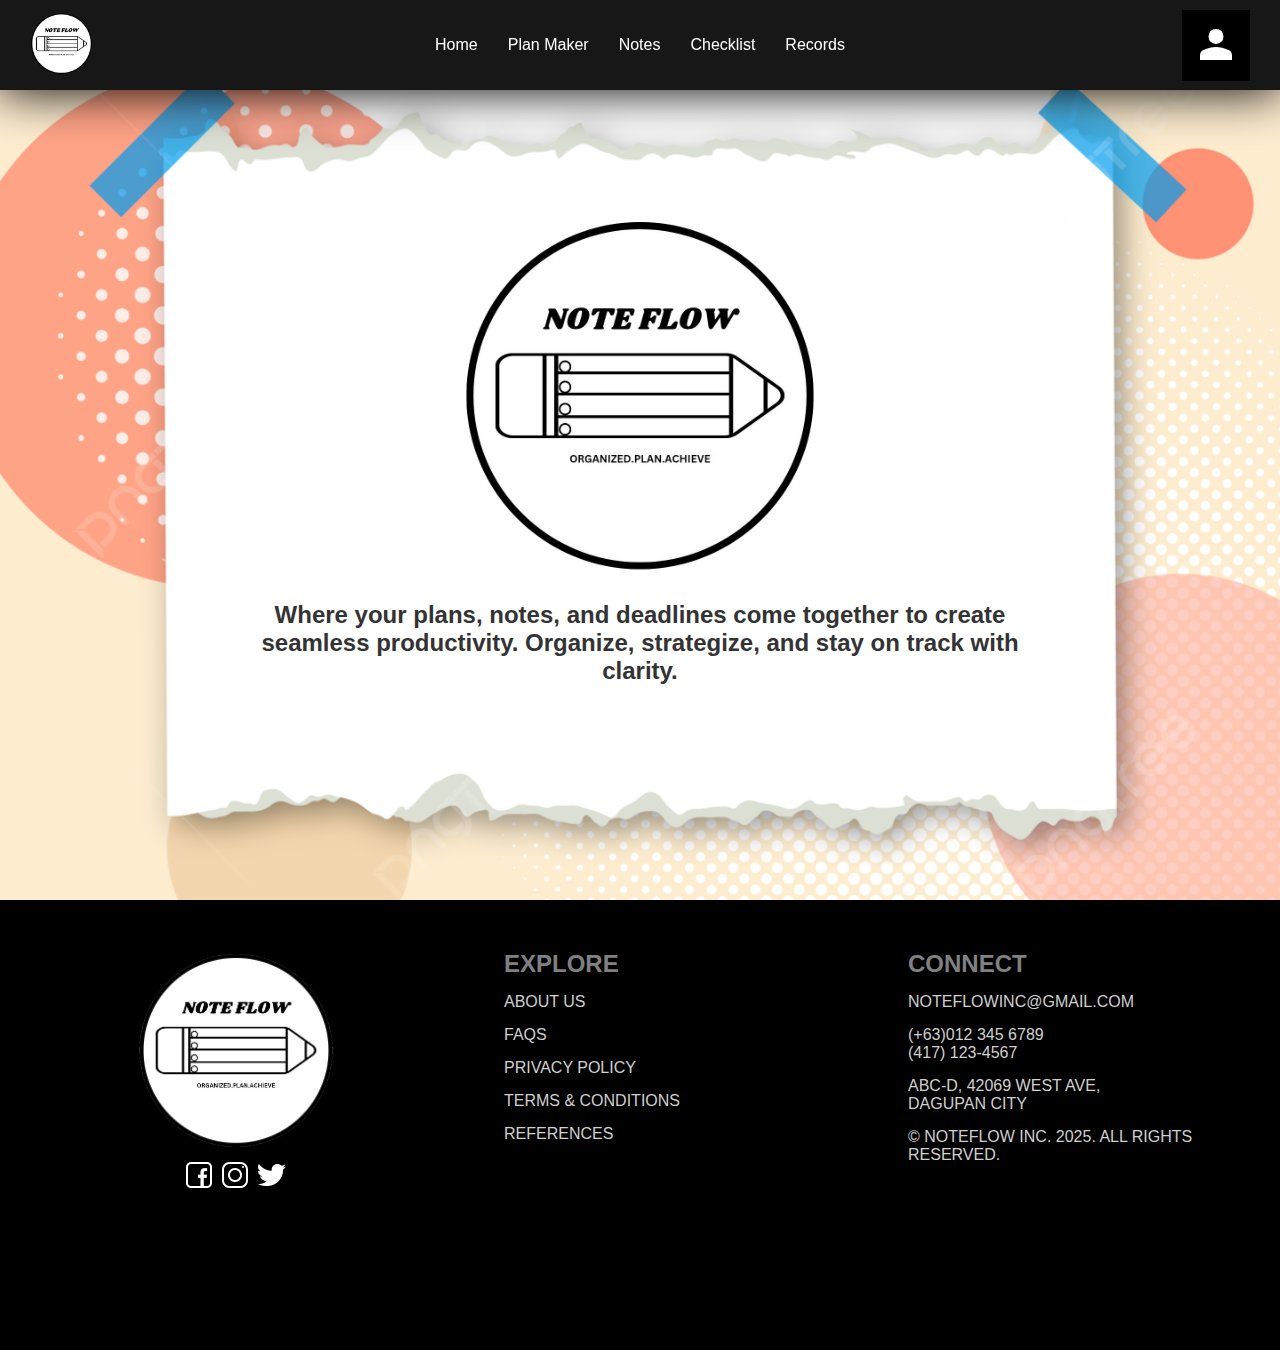
<file: index.html>
<!DOCTYPE html>

<html lang="en">

<head>

    <meta charset="UTF-8">
    <meta name="viewport" content="width=device-width, initial-scale=1.0">
    <title>Noteflow</title>
    <link rel="stylesheet" href="style.css">

</head>

<body>

    <header>
        <div class="left-cont">
            <img src="imgs/logo.png" alt="">
        </div>

        <div class="middle-cont">
            <ol>
                <li><a href="index.html">Home</a></li>
                <li><a href="plan.html">Plan Maker</a></li>
                <li><a href="notes.html">Notes</a></li>
                <li><a href="checklist.html">Checklist</a></li>
                <li><a href="records.html">Records</a></li>
            </ol>
        </div>

        <div class="right-cont">
            <button id="user" name="user">
                <svg xmlns="http://www.w3.org/2000/svg" height="48" width="48" fill="white"><path d="M24 23.95q-3.3 0-5.4-2.1-2.1-2.1-2.1-5.4 0-3.3 2.1-5.4 2.1-2.1 5.4-2.1 3.3 0 5.4 2.1 2.1 2.1 2.1 5.4 0 3.3-2.1 5.4-2.1 2.1-5.4 2.1ZM8 40v-4.7q0-1.9.95-3.25T11.4 30q3.35-1.5 6.425-2.25Q20.9 27 24 27q3.1 0 6.15.775 3.05.775 6.4 2.225 1.55.7 2.5 2.05.95 1.35.95 3.25V40Z"/></svg>
            </button>
        </div>
    </header>

    <div class="main-cont" id="">
        <div class="home-cont">
            <div class="home-cont-inside">
                <img src="imgs/logo.png" alt="">
                <h2>Where your plans, notes, and deadlines 
                    come together to create seamless productivity. Organize, 
                    strategize, and stay on track with clarity.</h2>
            </div>
        </div>
    </div>

    <!--<div class="quote-bar">
         <p>
            Noteflow: Where your plans, notes, and deadlines 
            come together to create seamless productivity. Organize, 
            strategize, and stay on track with clarity.
         </p>   
    </div>-->

    <div class="main-cont-footer" id="">
        <div class="deets">
            <div class="grid1 logo">
                <img class="logo1" src="imgs/logo.png" alt="">
                <div class="socials">
                    <a href="https://www.facebook.com/" target="blank">
                        <img src="imgs/fb.png" alt="">
                    </a>
                    <a href="https://www.instagram.com/" target="blank">
                        <img src="imgs/ig.png" alt="">
                    </a>
                    <a href="https://twitter.com/" target="blank">
                        <img src="imgs/twitt.png" alt="">
                    </a>
                </div>
            </div>

            <div class="grid1 explore">
                <h2>Explore</h2>
                <ul>
                    <li><a href="https://youtu.be/dQw4w9WgXcQ" target="blank">About Us</a></li>
                    <li><a href="https://youtu.be/dQw4w9WgXcQ" target="blank">FAQS</a></li>
                    <li><a href="https://youtu.be/dQw4w9WgXcQ" target="blank">Privacy Policy</a></li>
                    <li><a href="https://youtu.be/dQw4w9WgXcQ" target="blank">Terms & Conditions</a></li>
                    <li><a href="https://youtu.be/dQw4w9WgXcQ" target="blank">References</a></li>
                </ul>
            </div>

            <div class="grid1 connect">
                <h2>Connect</h2>
                <ul>
                    <li>noteflowinc@gmail.com </li>
                    <li>(+63)012 345 6789 <br>(417) 123-4567 </li>
                    <li>ABC-D, 42069 West Ave,<br>Dagupan City</li>
                    <li>© Noteflow Inc. 2025. All rights reserved.</li>
                </ul>
            </div>
        </div>
    </div>
    
</body>
</html>
</file>
<file: style.css>
*{
    padding: 0;
    margin: 0;
    box-sizing: border-box;
}

html {
    scroll-behavior: smooth;
}

/* scrollbar customizations */
::-webkit-scrollbar {
width: 4px;
}

/* Track */
::-webkit-scrollbar-track {
background: rgb(0, 0, 0, 0); 
}

/* Handle */
::-webkit-scrollbar-thumb {
background: var(--dark); 
}

/* Handle on hover */
::-webkit-scrollbar-thumb:hover {
background: #4c4c4c; 
}

:root {
/* colors */
--dark: #171717;
--dwhite: #cfcfcf;
--brown: #5a462f;
--black: rgb(0, 0, 0);
}

body {
    min-height: 100vh;
    background-color: var(--black);
    font-family: 'Poppins', sans-serif;
    overflow-x: visible ;
}

/* topnav */
header {
    height: 90px;
    width: 100%;
    background-color: var(--dark);
    position: fixed;  
    display: flex;
    justify-content: space-between; 
    align-items: center;
    z-index: 10;
    box-shadow: 0px 0px 50px 1px black;
}

.left-cont h1 {
    color: white;
    text-transform: uppercase;
    letter-spacing: 3px;
}

.left-cont img {
    display: relative;
    height: 7vh;
}

.left-cont, .right-cont{
    margin: 0px 30px 0px 30px;
}

.middle-cont {
    position: absolute;
    left: 50%;
    transform: translateX(-50%);
    display: flex;
}

.middle-cont a {
    color: white;
    text-decoration: none;
}

.middle-cont a:hover {
    background-color:#808080;
}

.middle-cont ol {
    display: flex;
    margin: 0;
    padding: 0;
}

.middle-cont li {
    margin: 0 15px;
    list-style: none;
    color: white;
    font-size: 16px;
}

/* main-container */
.main-cont {
    height: 100vh; 
}

.main-cont-footer {
    height: 50vh; 
    background-color: var(--black);
}

.main-cont h2{
    text-align: center;
    padding-top: 2%;
    padding-left: 20%;
    padding-right: 20%;
}

/* home */
.home-cont {
    height: 100%;
    background-image: url(imgs/pngtree-memphis-torn-paper-notepad-picture-image_1739026.jpg);
    background-size: cover;
    background-position: center;
    height: 100%;
    width: 100%;
    position: absolute;
    display: flex;
    justify-content: center;
    align-items: center;
}

.home-cont-inside {
    display: flex;
    justify-content: center;
    align-items: center;
    flex-direction: column;
    position: relative;
    color: white;
    cursor: default;
}

.home-cont-inside img {
    height: 40vh;
}

.home-cont-inside h1 {
    font-size: 10vh;
    font-weight: 700;
    letter-spacing: 6px;
    text-shadow: 0px 0px 20px black;
}

.home-cont-inside h4 {
    font-size: 1.5vh;
    font-weight: 200;
    letter-spacing: 2px;
    text-shadow: 0px 0px 20px black;
}

.home-cont-inside a {
    position: relative;
    top: 15vh;
}
.home-cont-inside a:hover {
    animation: bounce 1s;
}

/* plan maker */
main {
    padding: 200px;
    display: flex;
    justify-content: center;
    background-color: var(--dwhite);
}

.plan, .notes, .checklist {
    margin-top: 50px;
    margin-bottom: 50px;
}

.records {
    text-align: center;
}

.records h2 {
    text-align: center;
    padding-bottom: 20px;
    padding-top: 20px;
}

h2 {
    color: #333;
}

button {
    background-color: #000000;
    color: white;
    border: none;
    padding: 10px;
    cursor: pointer;
}

button:hover {
    background-color: #808080;
}

textarea, input {
    width: 100%;
    padding: 10px;
    margin-bottom: 10px;
    border: 1px solid #ccc;
    border-radius: 5px;
    border: 2px solid black;
    flex-wrap: wrap;
}

ul {
    list-style-type: none;
    padding: 0;
}

ol {
    padding: 0;
}

.planli {
    margin: 5px;
    margin-left: 1.4%;
    text-align: left;
}

.noteli {
    margin: 5px;
    margin-left: 1.4%;
    list-style-type: disc;
}

.checklistli {
    margin: 5px;
    text-align: left;
}

.recordli {
    margin: 5px;
    text-align: center;
}

.checklistbox {
    width: 15px;
}

/* plan containers */
#plans-container, #notes-container, #tasks-container, #records-container {
    margin-top: 20px;
    padding: 10px;
    background-color: #ffffff;
    border-radius: 30px;
    border: 3px solid black;
    flex-wrap: wrap;
    /* background-image: linear-gradient(to bottom, #000000 2px, transparent 1px);
    background-size: 100% 20px; */
}

#plans-container ol, #notes-container ul, #tasks-container ul, #records-container ul {
    padding-left: 20px;
    margin-top: 10px;
    width: 100%;
}

/* remove button */
.remove-btn {
    background-color: #ff4d4d;
    color: white;
    border: none;
    padding: 5px 10px;
    cursor: pointer;
    margin-left: 10px;
    border-radius: 5px;
    font-size: 0.8em;
    border-radius: 5px;
    border: 2px solid black;
}

.remove-btn:hover {
    background-color: #ff1a1a;
}

/* footer details*/
.deets {
    padding: 50px;
    height: 100%;
    display: grid;
    grid-template-columns: repeat(3, 1fr);
    gap: 2rem;
}
.grid1 {
    height: 100%;
}

.grid1 h2 {
    font: bold;
    color: #808080;
}

.logo {
    display: flex;
    align-items: center;
    justify-content: flex-start;
    flex-direction: column;
}

.logo1 {
    height: 200px;
    margin-bottom: 10px;
}

.socials a {
    text-decoration: none;
    height: 50px;
}

.explore, .connect {
    display: flex;
    justify-content: flex-start;
    flex-direction: column;
    color: var(--dwhite);
    padding-left: 50px;
    text-transform: uppercase;
}

.explore a, .explore li, .connect a, .connect li {
    text-decoration: none;
    list-style-type: none;
    font-weight: 300;
    color: var(--dwhite);
    margin-top: 15px;
}

/* Media Queries for Mobile Responsiveness */
@media (max-width: 768px) {
    header {
        flex-direction: column;
        height: auto;
        padding: 10px;
    }

    .middle-cont {
        position: static;
        transform: none;
        flex-direction: column;
        align-items: center;
    }

    .middle-cont ol {
        flex-direction: column;
        align-items: center;
    }

    .middle-cont li {
        margin: 10px 0;
    }

    .main-cont {
        padding: 20px;
    }

    .main-cont-footer-index {
        margin-top: 200px;
    }

    .home-cont {
        margin-top: 200px;
    }

    .plan, .notes, .checklist, .records {
        margin: 70px 0;
        text-align: center;
    }

    #plans-container, #notes-container, #tasks-container, #records-container {
        padding: 10px;
        border-radius: 15px;
    }

    .deets {
        grid-template-columns: 1fr;
        gap: 1rem;
        text-align: center;
    }

    .explore, .connect {
        padding-left: 0;
    }

    .logo1 {
        height: 100px;
    }

    .socials a img {
        height: 30px;
    }

    button {
        width: 100%;
    }

    textarea, input {
        width: 100%;
    }

    ul, ol {
        padding-left: 10px;
    }

    .home-cont-inside h1 {
        font-size: 6vh;
    }

    .home-cont-inside h4 {
        font-size: 1.2vh;
    }
}

@media (max-width: 480px) {
    header {
        padding: 5px;
    }

    .middle-cont li {
        font-size: 14px;
    }

    .home-cont-inside h1 {
        font-size: 5vh;
    }

    .home-cont-inside h4 {
        font-size: 1vh;
    }

    .deets {
        padding: 20px;
    }

    .logo1 {
        height: 80px;
    }

    .socials a img {
        height: 25px;
    }
}
</file>
